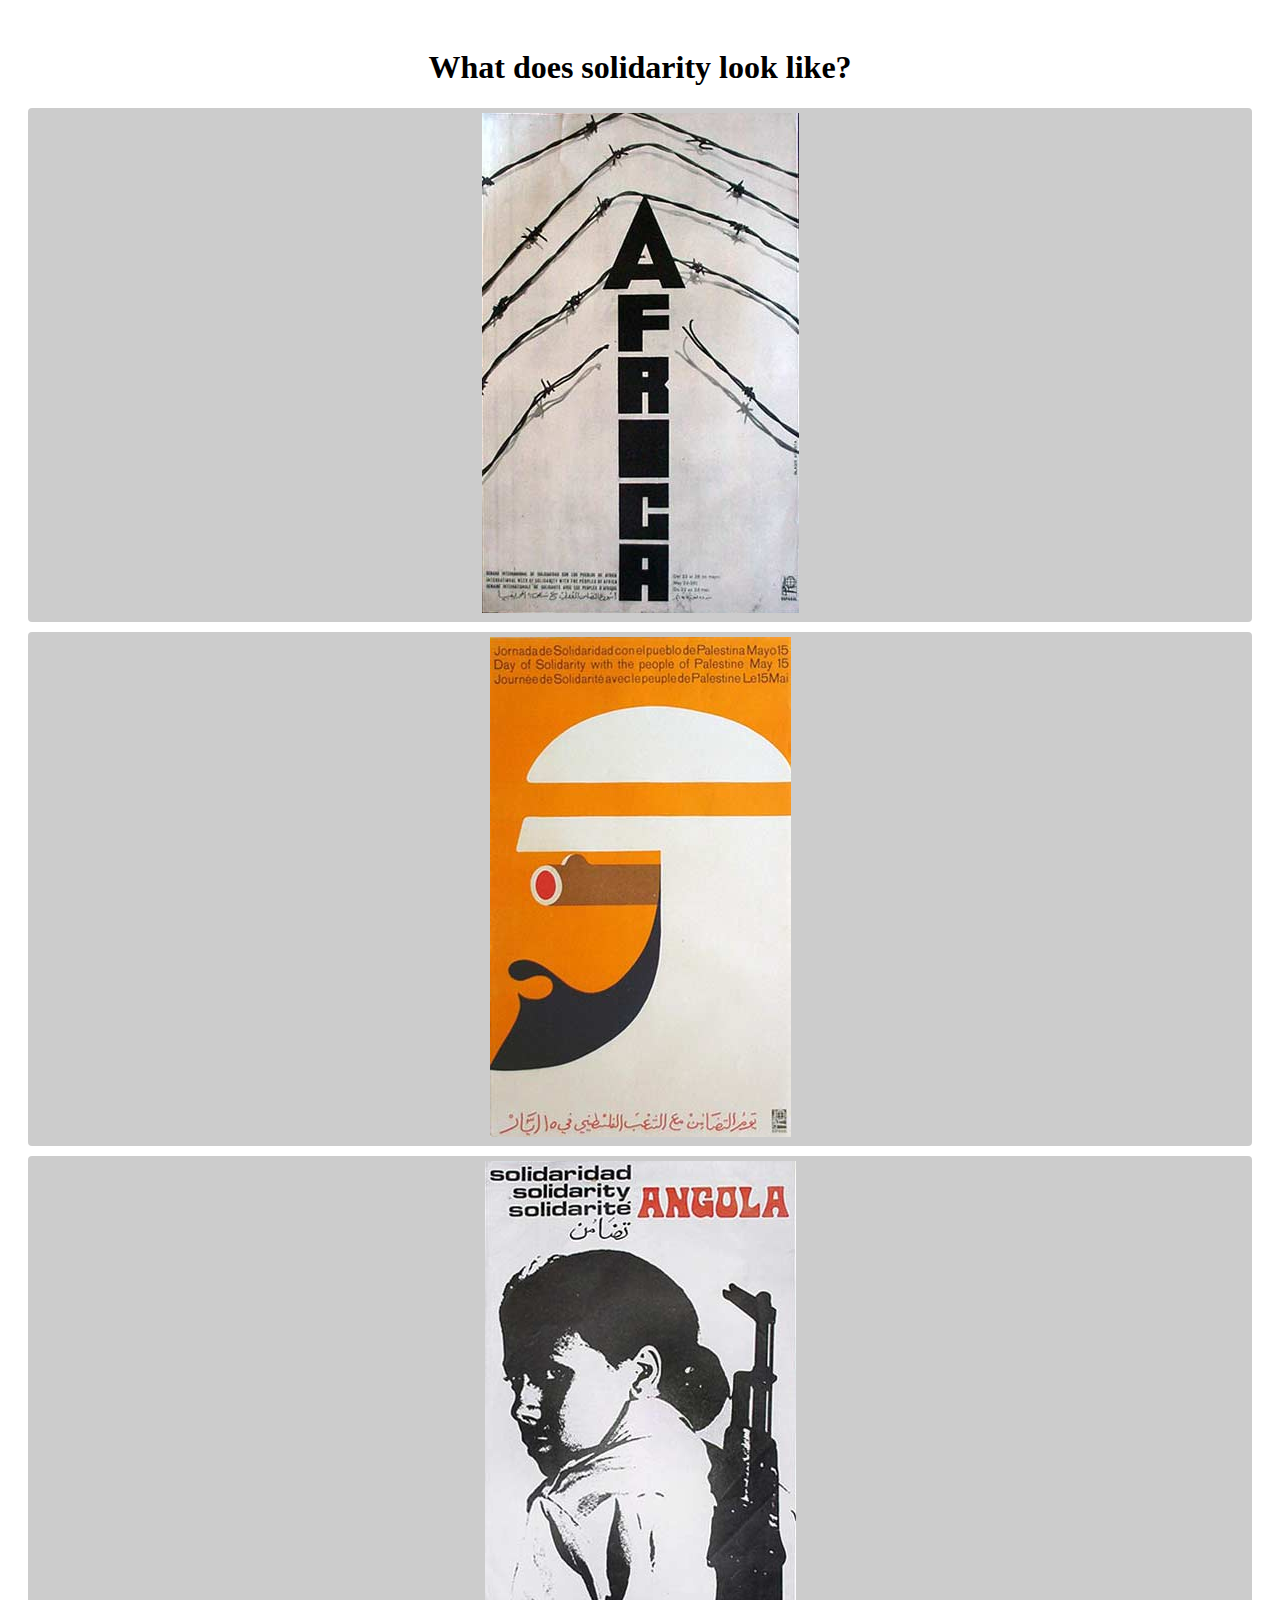
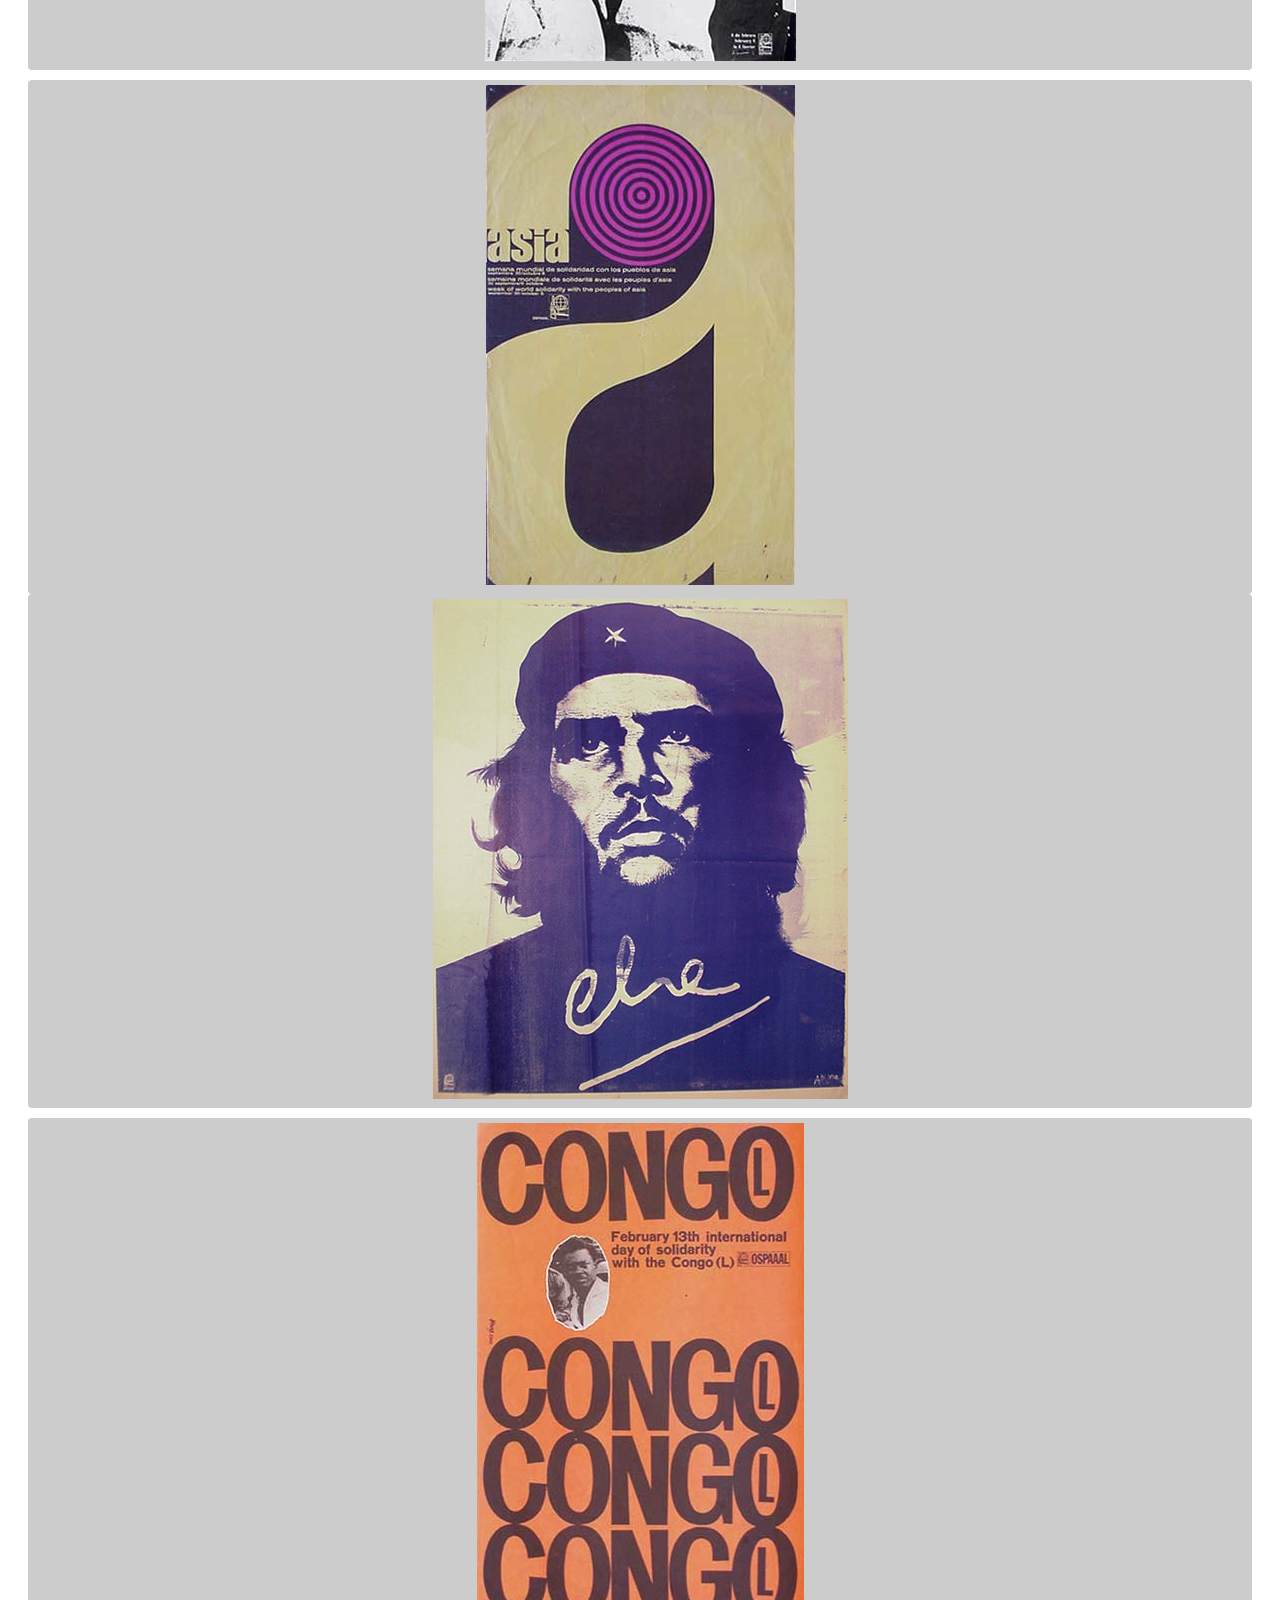
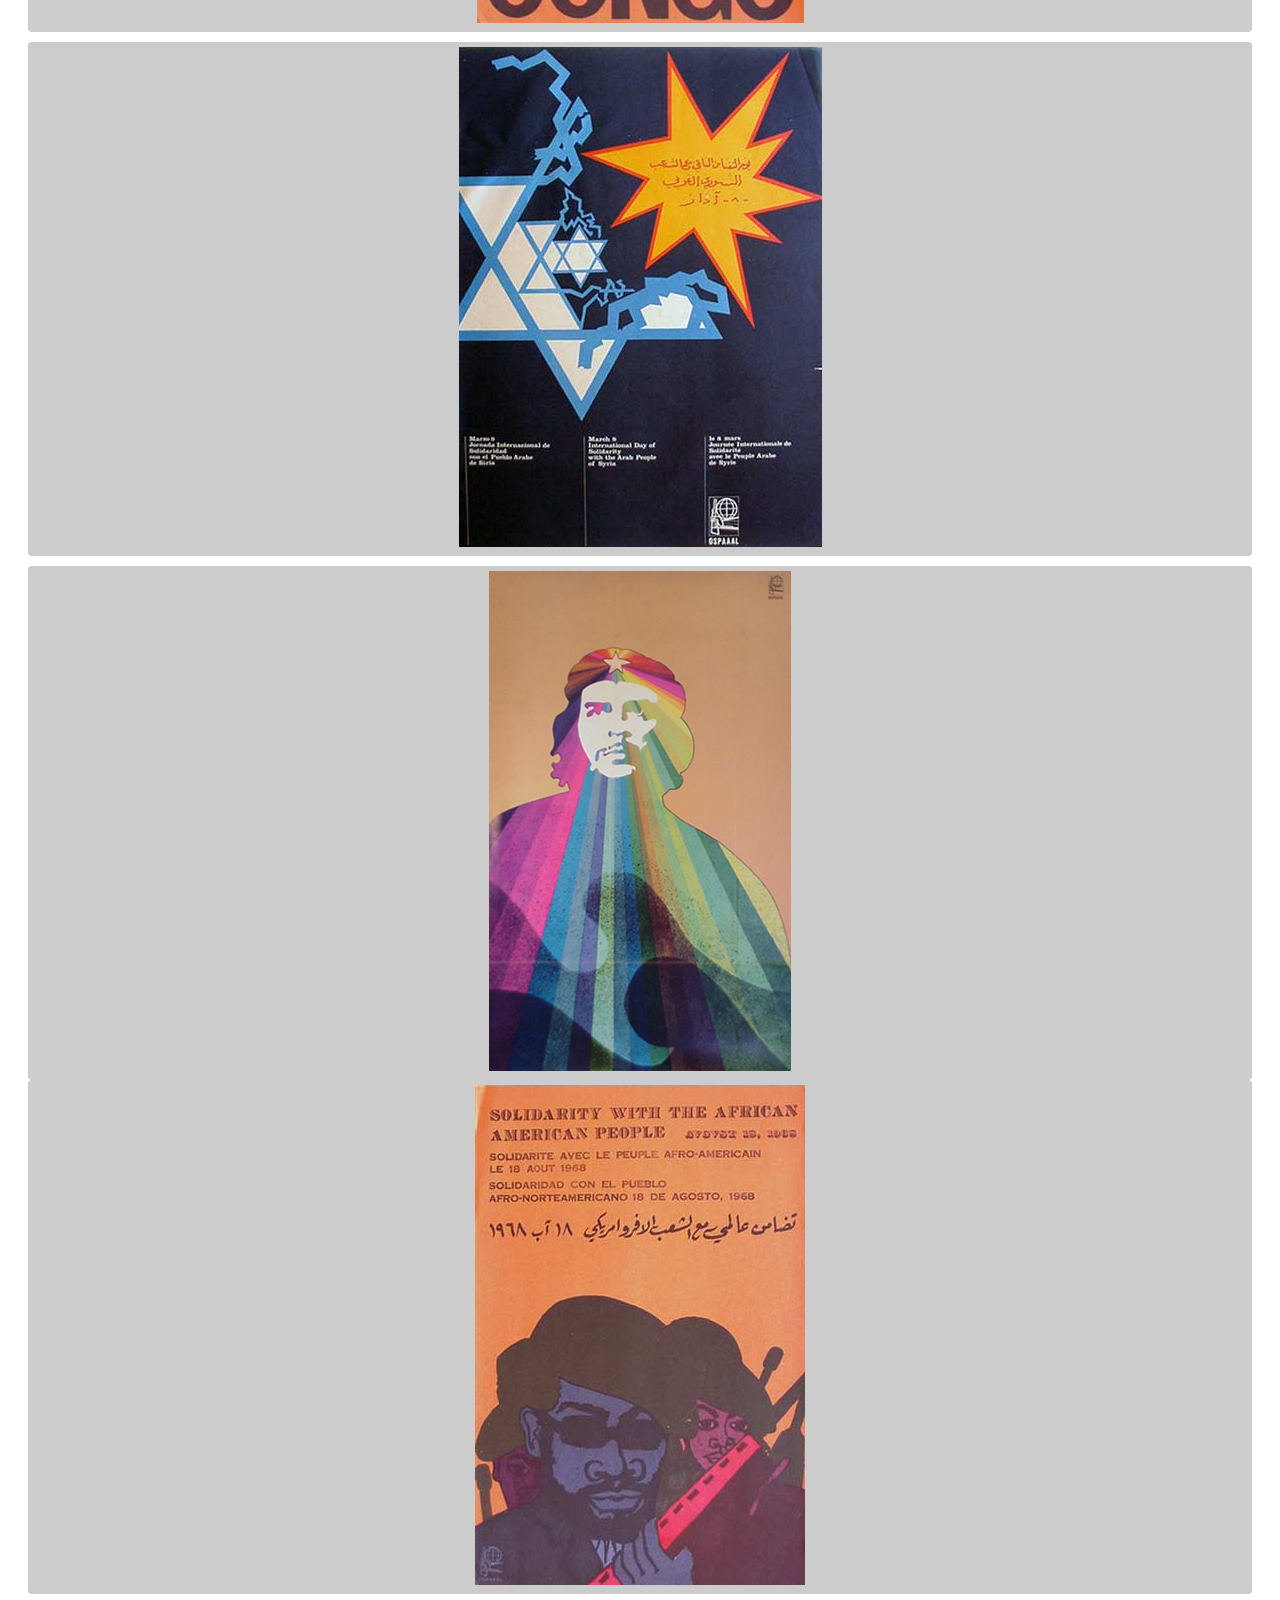
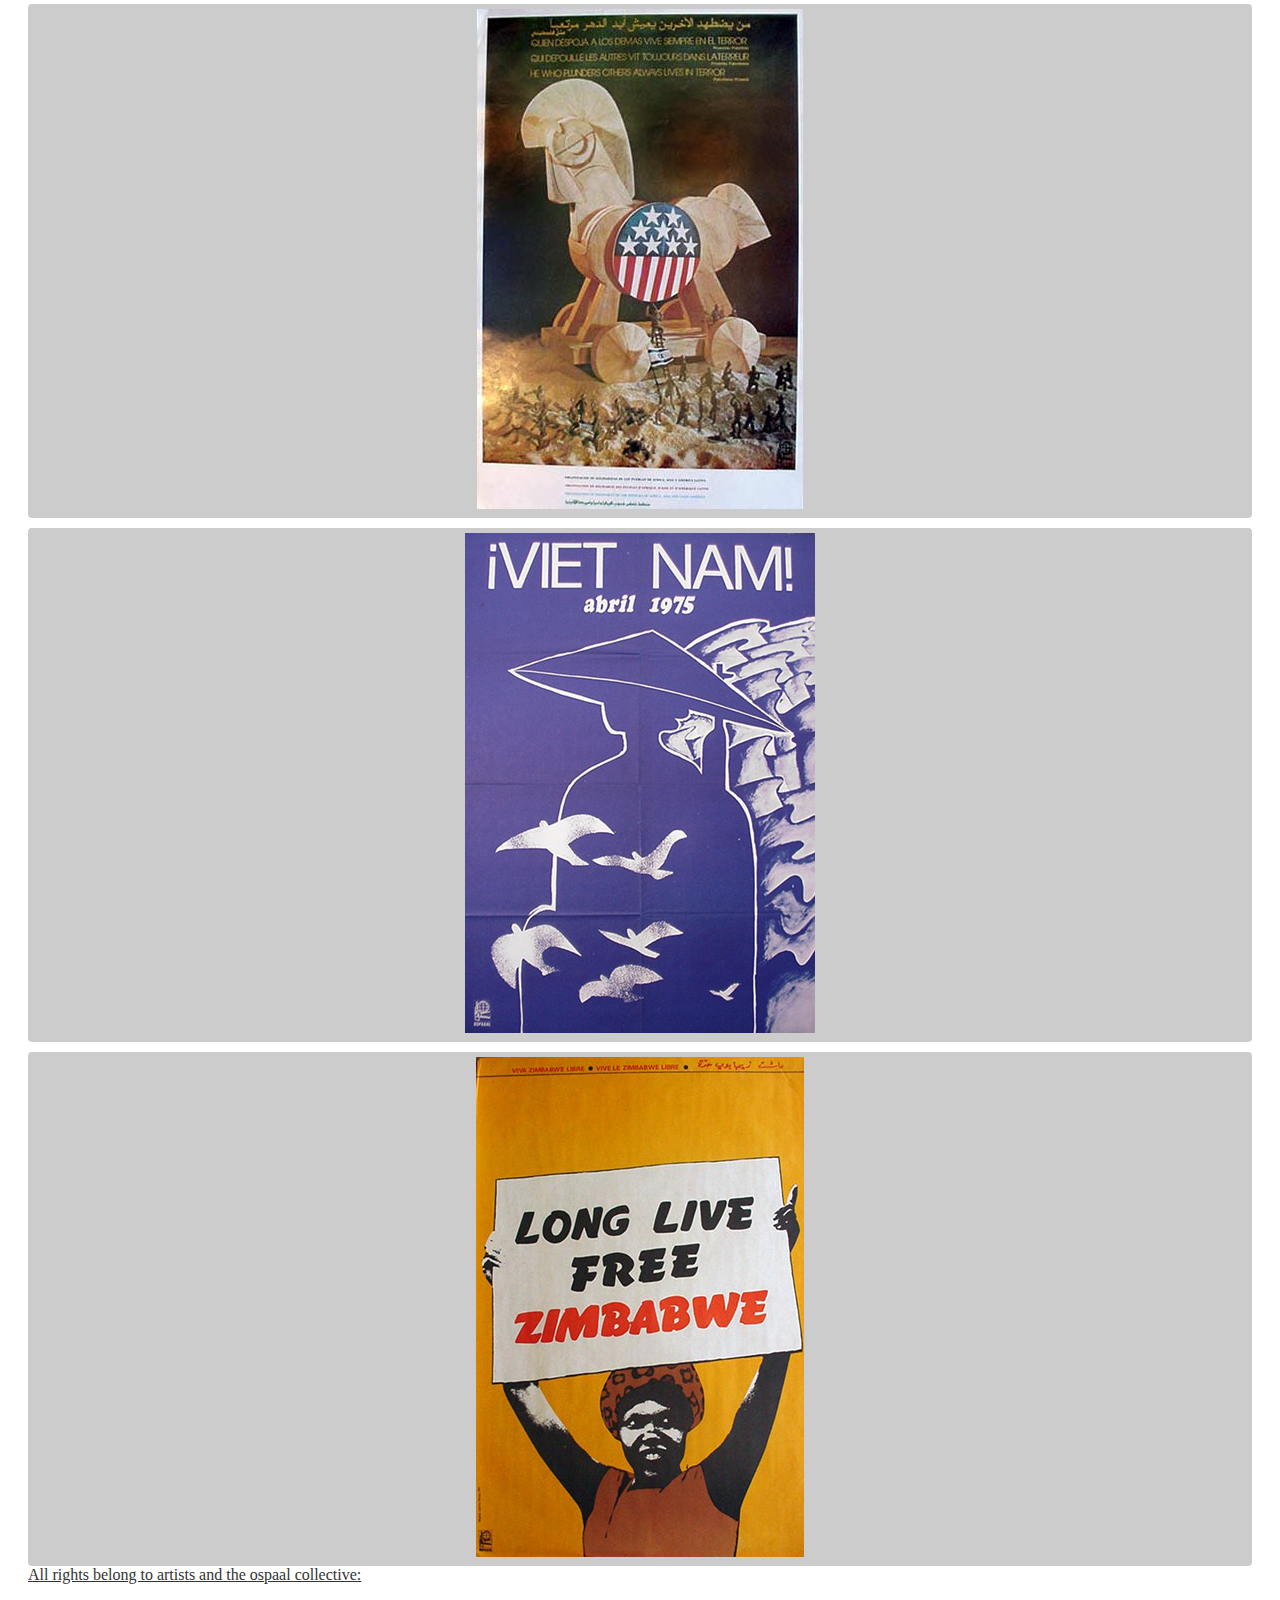
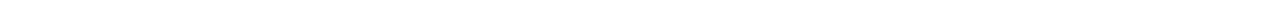
<file: index.html>
<!DOCTYPE html>
<html lang="en">
<head>
    <meta charset="UTF-8">
    <meta name="viewport" content="width=device-width, initial-scale=1.0">
    <meta http-equiv="X-UA-Compatible" content="ie=edge">
    <title>Solidarity</title>
    <link rel="stylesheet" href="grid.css">
</head>
<body>
<div class="row">
    <h1>What does solidarity look like?</h1>
</div>
<div class="row">
    <div class="row">
        <div class="column column-1">
            <img src="img/africa_fence.jpg" alt="Africa">
        </div>
        <div class="column column-1">
            <img src="img/alg.jpg" alt="palestine">
        </div>
        <div class="column column-1">
            <img src="img/angola.jpg" alt="angola">
        </div>
        <div class="column column-1">
            <img src="img/asia.jpg" alt="asia">
        </div>
    </div>
    <div class="row">
        <div class="column column-1">
            <img src="img/che.jpg" alt="che guerra">
        </div>
        <div class="column column-1">
            <img src="img/congo.jpg" alt="congo">
        </div>
        <div class="column column-1">
            <img src="img/palestine.jpg" alt="palestine">
        </div>
        <div class="column column-1">
            <img src="img/che2.jpg" alt="che guerra">
        </div>
    </div>
    <div class="row">
        <div class="column column-1">
            <img src="img/solidarity_with_all_african_people.jpg" alt="solidarity for all african people">
        </div>
        <div class="column column-1">
            <img src="img/trojan.jpg" alt="middle east">
        </div>
        <div class="column column-1">
            <img src="img/vietnam.jpg" alt="vietnam">
        </div>
        <div class="column column-1">
             <img src="img/zimbabwe.jpg" alt="zimbabwe">
        </div>
    </div>
    <div class="row">
        <a target="_blank" href="http://ospaaal.com/political.html">All rights belong to artists and the ospaal collective:</a>
    </div>
</body>
</html>
</file>
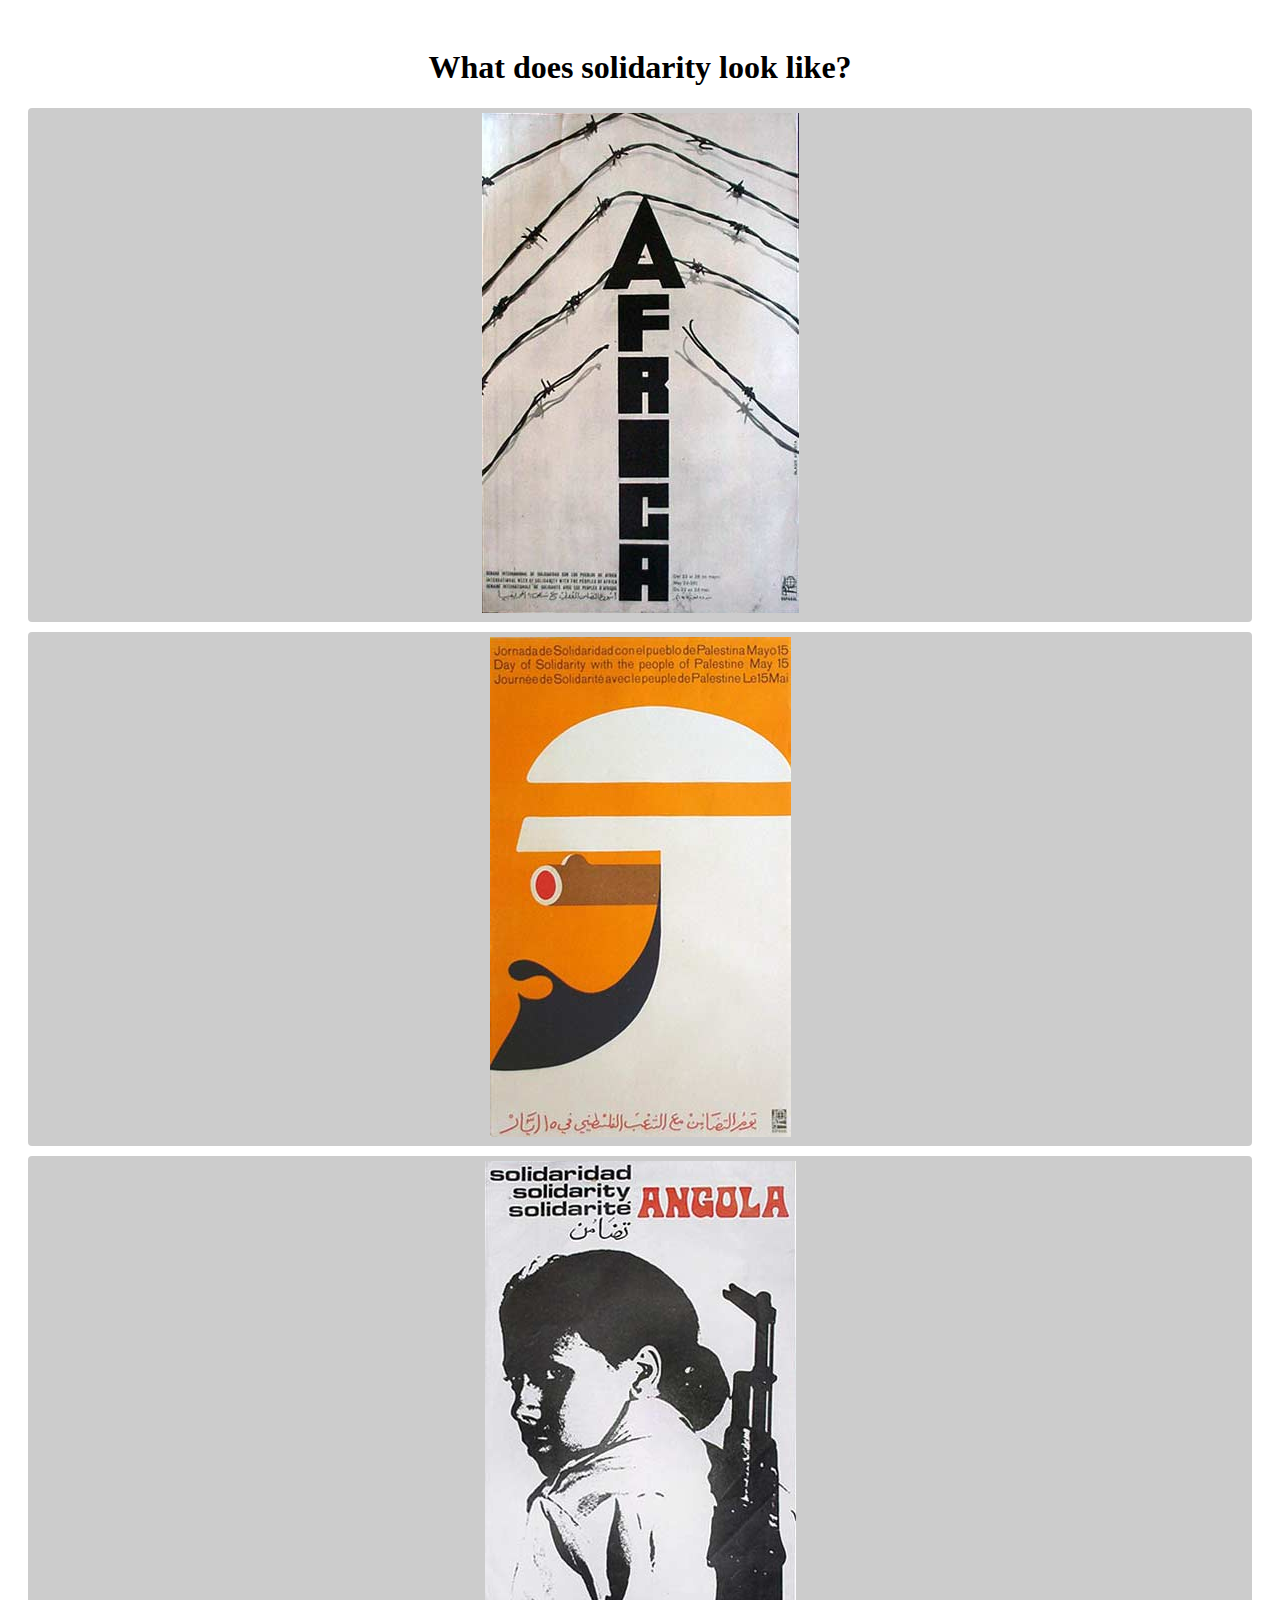
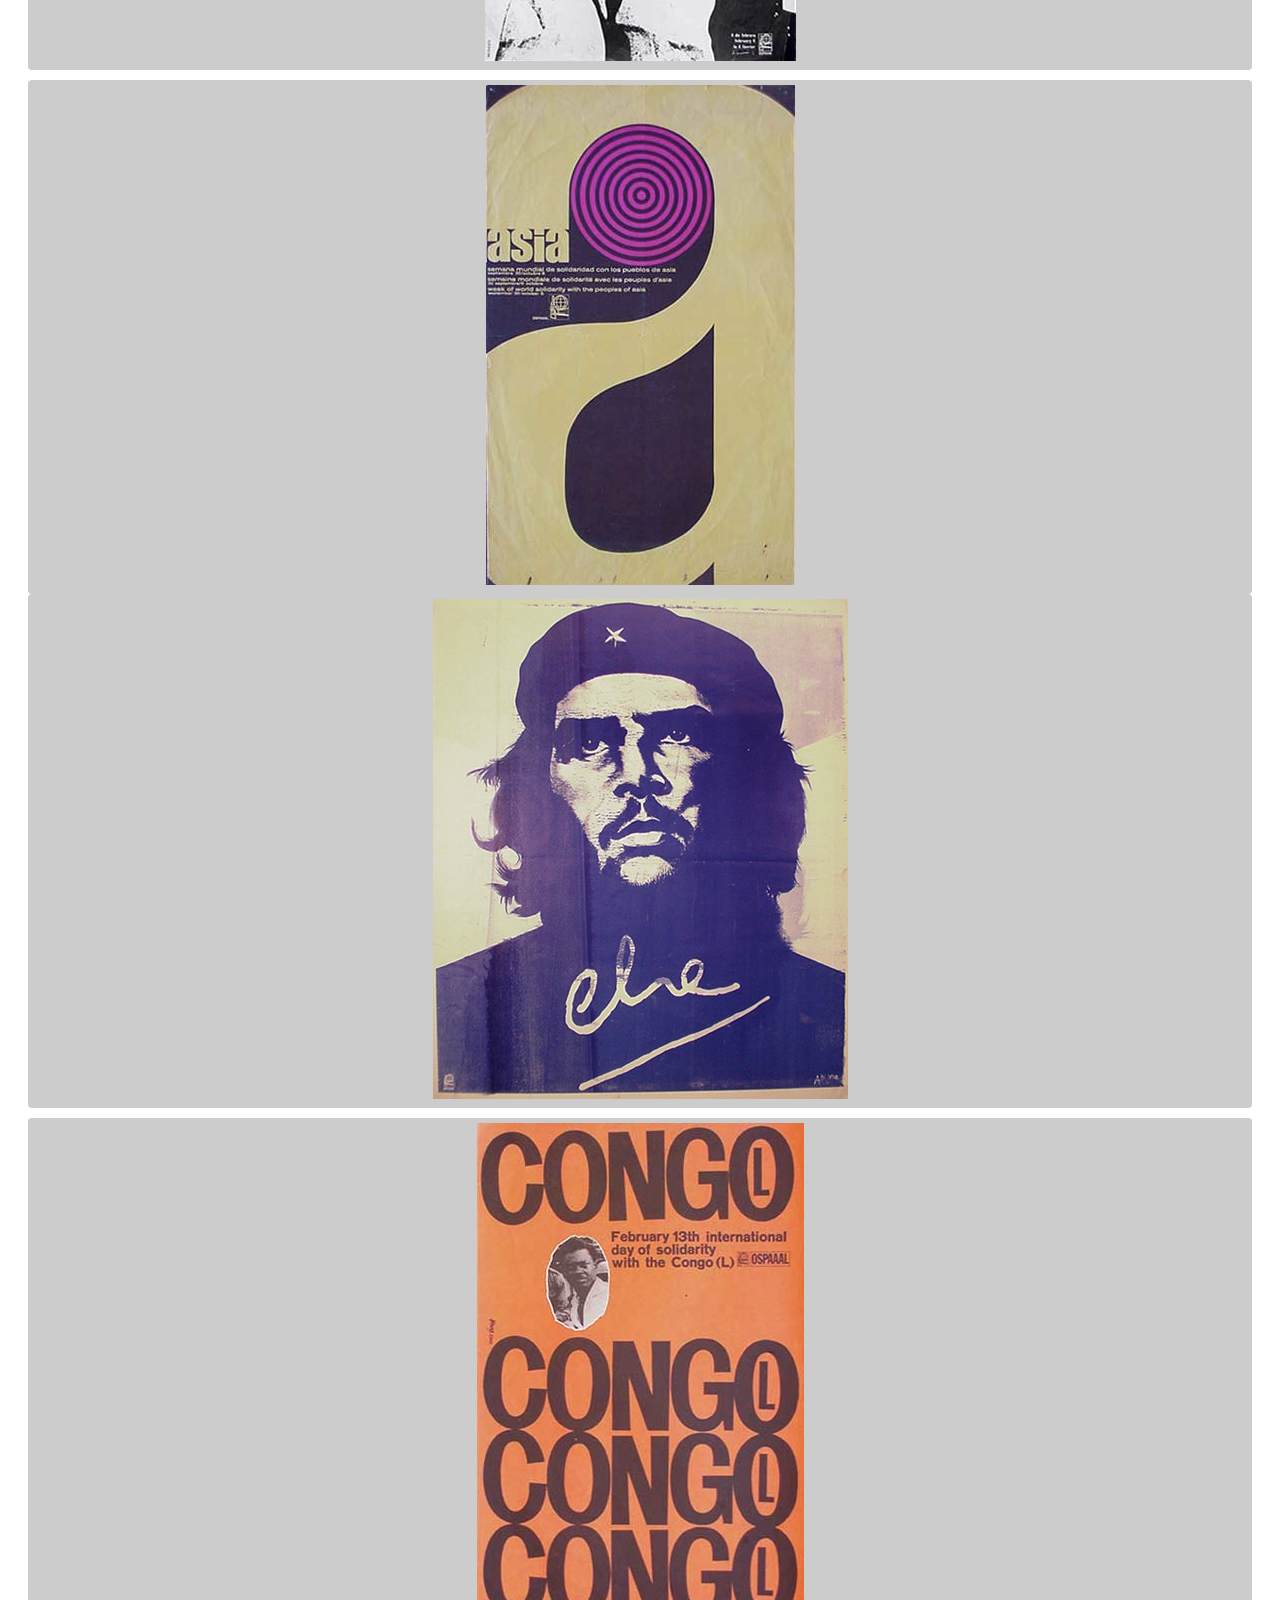
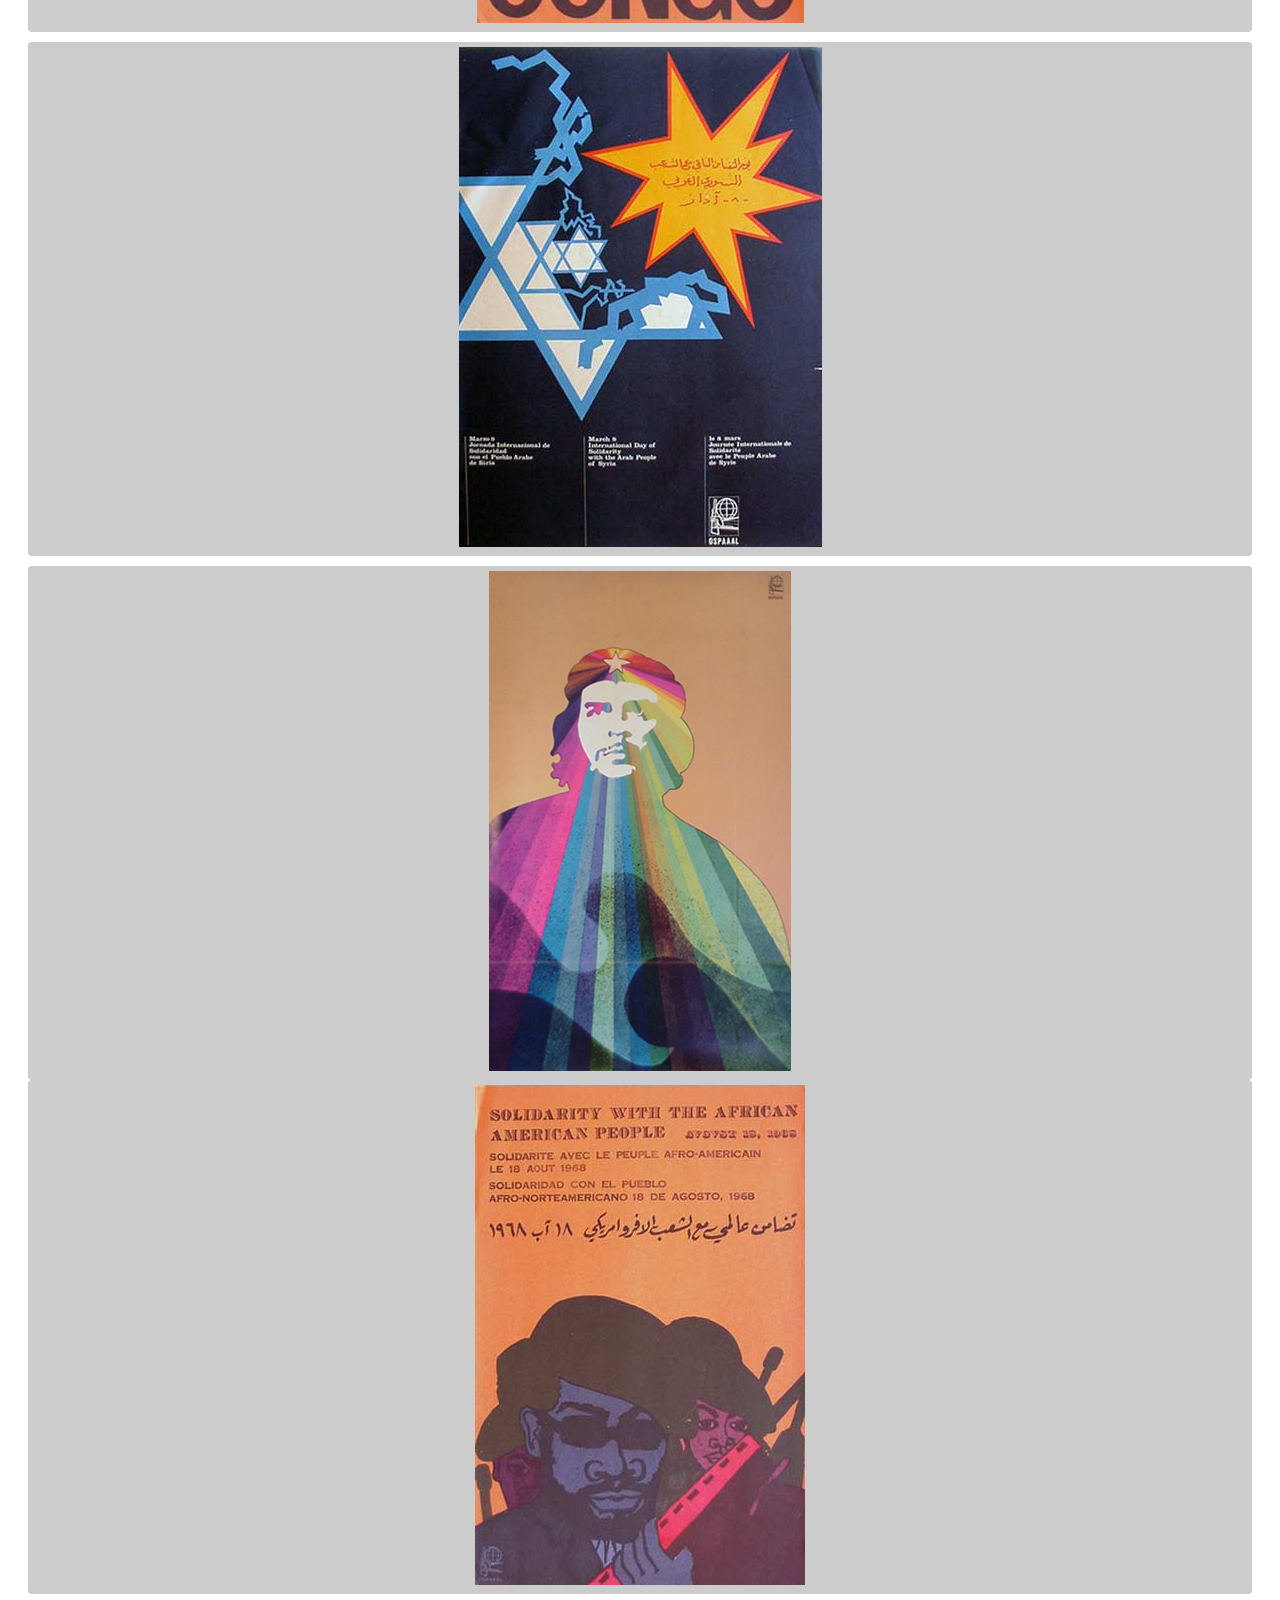
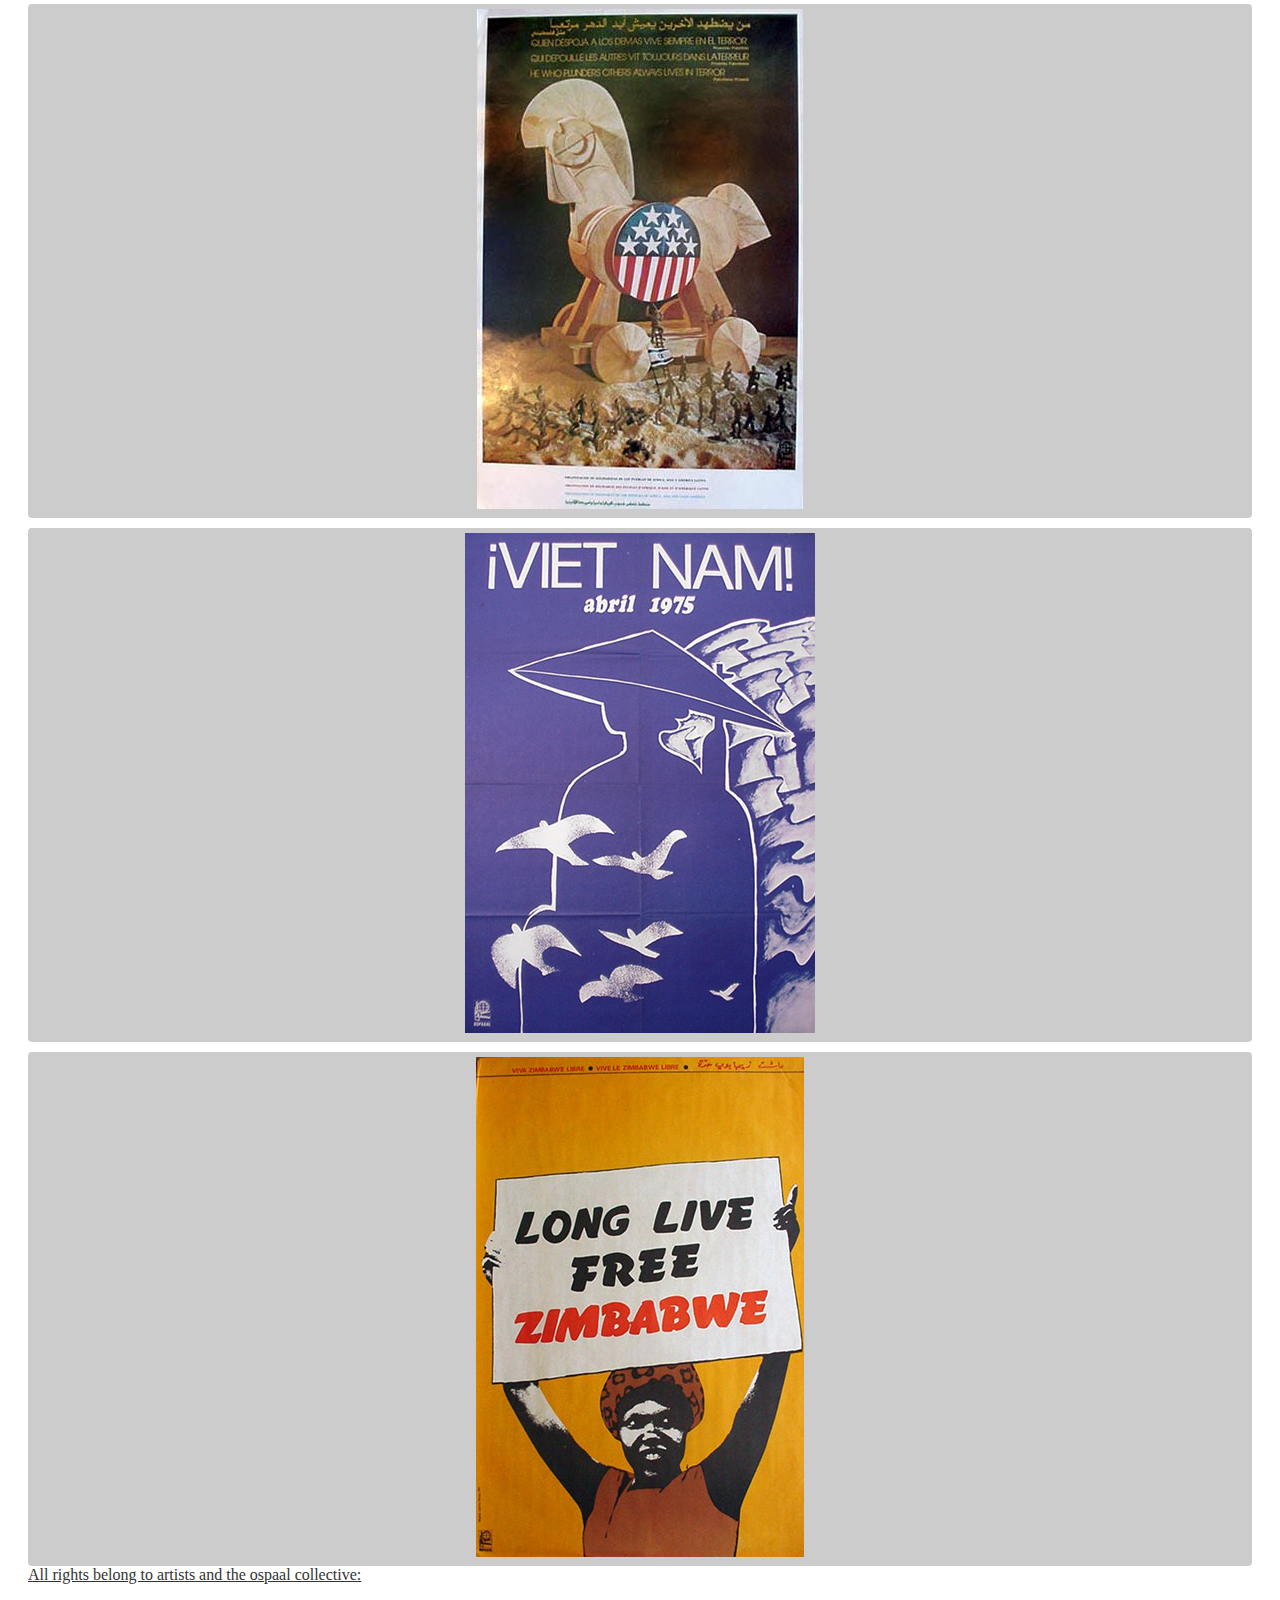
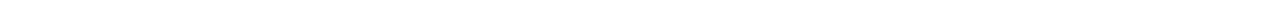
<file: grid.html>
<!DOCTYPE html>
<html lang="en">
<head>
    <meta charset="UTF-8">
    <meta name="viewport" content="width=device-width, initial-scale=1.0">
    <meta http-equiv="X-UA-Compatible" content="ie=edge">
    <title>Document</title>
    <link rel="stylesheet" href="grid.css">
</head>
<body>
<div class="row">
    <h1>What does solidarity look like?</h1>
</div>
<div class="row">
    <div class="row">
        <div class="column column-1">
            <img src="img/africa_fence.jpg" alt="Africa">
        </div>
        <div class="column column-1">
            <img src="img/alg.jpg" alt="palestine">
        </div>
        <div class="column column-1">
            <img src="img/angola.jpg" alt="angola">
        </div>
        <div class="column column-1">
            <img src="img/asia.jpg" alt="asia">
        </div>
    </div>
    <div class="row">
        <div class="column column-1">
            <img src="img/che.jpg" alt="che guerra">
        </div>
        <div class="column column-1">
            <img src="img/congo.jpg" alt="congo">
        </div>
        <div class="column column-1">
            <img src="img/palestine.jpg" alt="palestine">
        </div>
        <div class="column column-1">
            <img src="img/che2.jpg" alt="che guerra">
        </div>
    </div>
    <div class="row">
        <div class="column column-1">
            <img src="img/solidarity_with_all_african_people.jpg" alt="solidarity for all african people">
        </div>
        <div class="column column-1">
            <img src="img/trojan.jpg" alt="middle east">
        </div>
        <div class="column column-1">
            <img src="img/vietnam.jpg" alt="vietnam">
        </div>
        <div class="column column-1">
             <img src="img/zimbabwe.jpg" alt="zimbabwe">
        </div>
    </div>
    <div class="row">
        <a target="_blank" href="http://ospaaal.com/political.html">All rights belong to artists and the ospaal collective:</a>
    </div>
</body>
</html>
</file>
<file: grid.css>
/*------------------------------*\
    Grid System: 12 col system
\*------------------------------*/

.row, 
.column {
    box-sizing: border-box;
}

.row:before,
.row:after {
    content: " ";
    display: table;
}

.row:after {
    clear: both;
}

.column {
    position: relative;
    float: left;
    display: block;
}

.column + .column {
    margin-left: 1.6%;
}

.column-1 {
    width: 23.8%;
}

.column-2 {
    width: 49.2%;
}

.column-3 {
    width: 74.6%;
}

.column-4 {
    width: 100%;
}


@media only screen and (max-width: 1400px) {
    .column-1, 
    .column-2, 
    .column-3, 
    .column-4 {
        float: none;
        width: auto;
    }
  
    .column + .column {
        margin-left: 0;
    }
}

/*------------------------------*\
    Styling
\*------------------------------*/

body {
    padding: 20px;
}

h1 {
    text-align: center;
}

a {
    color: #333;
}

.column {
    background: #ccc;
    border-radius: 4px;
    padding: 5px;
    min-height: 500px;
    text-align: center;
}

.row {
    margin-bottom: 10px;
}

.row:last-child {
    margin-bottom: 0;
}

.p {
  font-size: 14px;
  text-align: center;
  padding-top: 100px;
}

@media only screen and (max-width: 1400px) {
    
    .row {
        margin-bottom: 0;
    }
    .column {
        margin-bottom: 10px;
    }
    .row:last-child .column:last-child {
        margin-bottom: 0;
    }
}
</file>
